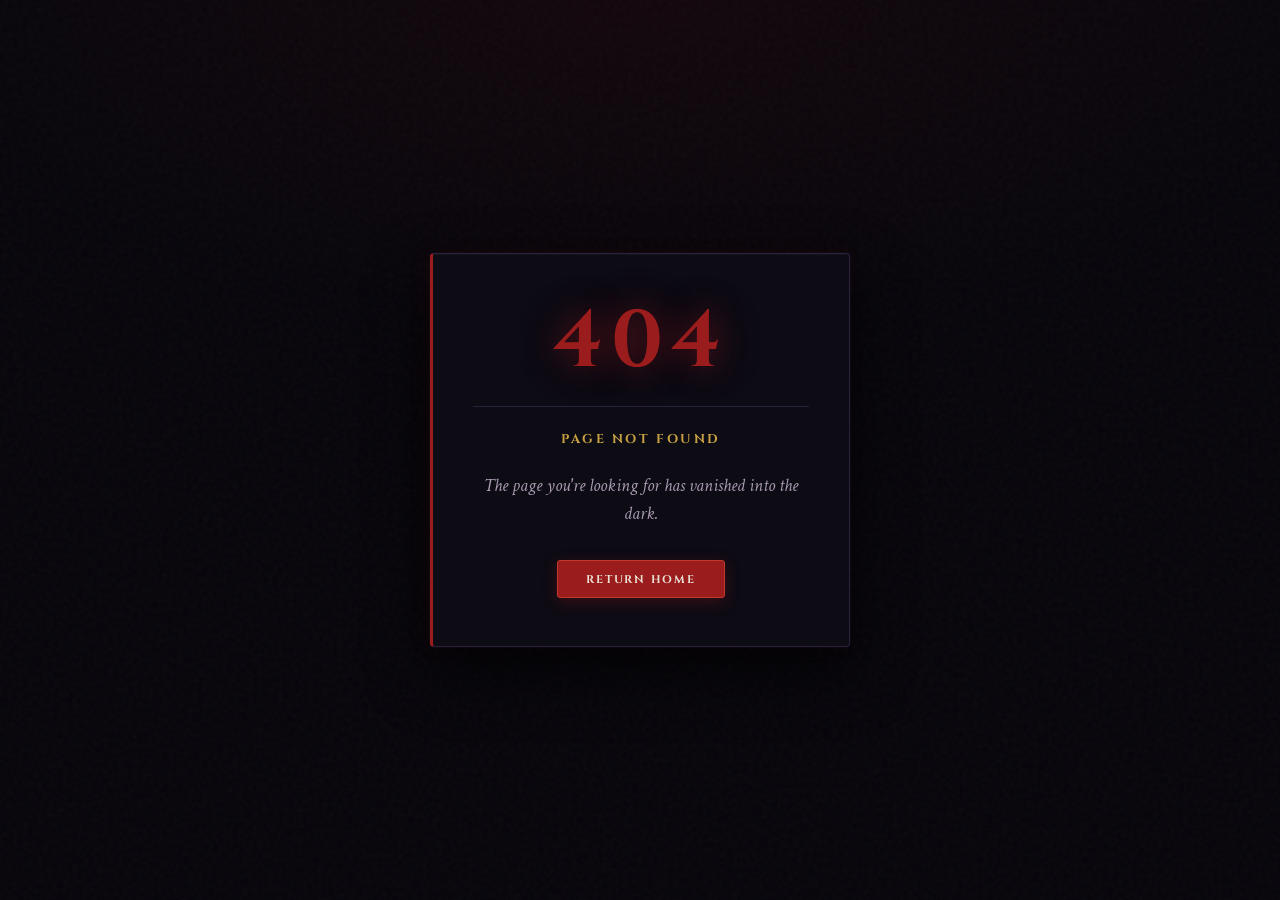
<file: frontend/error404.html>
<!DOCTYPE html>
<html lang="en">
<head>
    <meta charset="UTF-8">
    <meta name="viewport" content="width=device-width, initial-scale=1.0">
    <title>404 — Page Not Found</title>
    <link rel="preconnect" href="https://fonts.googleapis.com">
    <link href="https://fonts.googleapis.com/css2?family=Cinzel:wght@400;600;700&family=Crimson+Text:ital,wght@0,400;0,600;1,400&display=swap" rel="stylesheet">
    <style>
        /* ── Variables (matches login.css exactly) ── */
        :root {
            --void:        #06040a;
            --obsidian:    #0d0b14;
            --stone:       #161221;
            --border:      #2a1f3d;
            --border-hot:  #5c1a1a;
            --crimson:     #9b1c1c;
            --crimson-lit: #c0392b;
            --gold:        #c9a343;
            --ash:         #a89bb0;
            --parchment:   #e8e0d5;
            --font-head:   'Cinzel', serif;
            --font-body:   'Crimson Text', serif;
        }

        *, *::before, *::after { box-sizing: border-box; margin: 0; padding: 0; }

        html, body {
            height: 100%;
            font-family: var(--font-body);
            -webkit-font-smoothing: antialiased;
            color: var(--parchment);
            background: var(--void);
        }

        body {
            display: flex;
            flex-direction: column;
            align-items: center;
            justify-content: center;
            min-height: 100vh;
            padding: 2rem;
            background-image:
                radial-gradient(ellipse 80% 50% at 50% 0%, rgba(100,20,20,0.12) 0%, transparent 70%),
                url("data:image/svg+xml,%3Csvg viewBox='0 0 200 200' xmlns='http://www.w3.org/2000/svg'%3E%3Cfilter id='n'%3E%3CfeTurbulence type='fractalNoise' baseFrequency='0.9' numOctaves='4' stitchTiles='stitch'/%3E%3C/filter%3E%3Crect width='100%25' height='100%25' filter='url(%23n)' opacity='0.035'/%3E%3C/svg%3E");
        }

        /* ── Card ── */
        .error-container {
            width: 100%;
            max-width: 420px;
            background: var(--obsidian);
            border: 1px solid var(--border);
            border-left: 3px solid var(--crimson);
            border-radius: 4px;
            padding: 3rem 2.5rem;
            display: flex;
            flex-direction: column;
            align-items: center;
            gap: 1.5rem;
            text-align: center;
            box-shadow:
                0 0 0 1px rgba(255,255,255,0.02),
                inset 0 1px 0 rgba(255,255,255,0.03),
                0 24px 60px rgba(0,0,0,0.7),
                -4px 0 20px rgba(155,28,28,0.08);
            animation: cardIn 0.5s cubic-bezier(0.22, 1, 0.36, 1) both;
        }

        @keyframes cardIn {
            from { opacity: 0; transform: translateY(20px); }
            to   { opacity: 1; transform: translateY(0); }
        }

        /* ── 404 Number ── */
        .error-code {
            font-family: var(--font-head);
            font-size: 5rem;
            font-weight: 700;
            line-height: 1;
            color: var(--crimson);
            letter-spacing: 0.1em;
            text-shadow:
                0 0 30px rgba(155,28,28,0.5),
                0 0 60px rgba(155,28,28,0.2);
            animation: pulse 3s ease-in-out infinite;
        }

        @keyframes pulse {
            0%, 100% { text-shadow: 0 0 30px rgba(155,28,28,0.5), 0 0 60px rgba(155,28,28,0.2); }
            50%       { text-shadow: 0 0 40px rgba(192,57,43,0.7), 0 0 80px rgba(155,28,28,0.35); }
        }

        /* ── Divider ── */
        .divider {
            width: 100%;
            border: none;
            border-top: 1px solid var(--border);
            position: relative;
        }

        .divider::after {
            content: '✦';
            position: absolute;
            top: -0.55rem;
            left: 50%;
            transform: translateX(-50%);
            font-size: 0.55rem;
            color: var(--crimson);
            background: var(--obsidian);
            padding: 0 0.4rem;
        }

        /* ── Title ── */
        .error-title {
            font-family: var(--font-head);
            font-size: 0.8rem;
            font-weight: 700;
            letter-spacing: 0.2em;
            text-transform: uppercase;
            color: var(--gold);
        }

        /* ── Message ── */
        .error-message {
            font-size: 1.1rem;
            color: var(--ash);
            font-style: italic;
            line-height: 1.6;
        }

        /* ── Button ── */
        .home-link {
            display: inline-block;
            font-family: var(--font-head);
            font-size: 0.7rem;
            font-weight: 700;
            letter-spacing: 0.16em;
            text-transform: uppercase;
            color: var(--parchment);
            background: var(--crimson);
            border: 1px solid var(--crimson-lit);
            border-radius: 3px;
            padding: 0.65rem 1.75rem;
            text-decoration: none;
            cursor: pointer;
            transition: all 0.2s ease;
            box-shadow: 0 4px 15px rgba(155,28,28,0.3);
            margin-top: 0.5rem;
        }

        .home-link:hover {
            background: var(--crimson-lit);
            box-shadow: 0 4px 24px rgba(192,57,43,0.45);
            transform: translateY(-1px);
        }

        .home-link:active {
            transform: translateY(0);
        }

        /* ── Scrollbar ── */
        ::-webkit-scrollbar { width: 6px; }
        ::-webkit-scrollbar-track { background: var(--void); }
        ::-webkit-scrollbar-thumb { background: var(--border-hot); border-radius: 3px; }
        ::-webkit-scrollbar-thumb:hover { background: var(--crimson); }
    </style>
</head>
<body>

    <div class="error-container">
        <div class="error-code">404</div>
        <hr class="divider">
        <p class="error-title">Page Not Found</p>
        <p class="error-message">
            The page you're looking for has vanished into the dark.
        </p>
        <a href="/index.html" class="home-link">Return Home</a>
    </div>

</body>
</html>
</file>
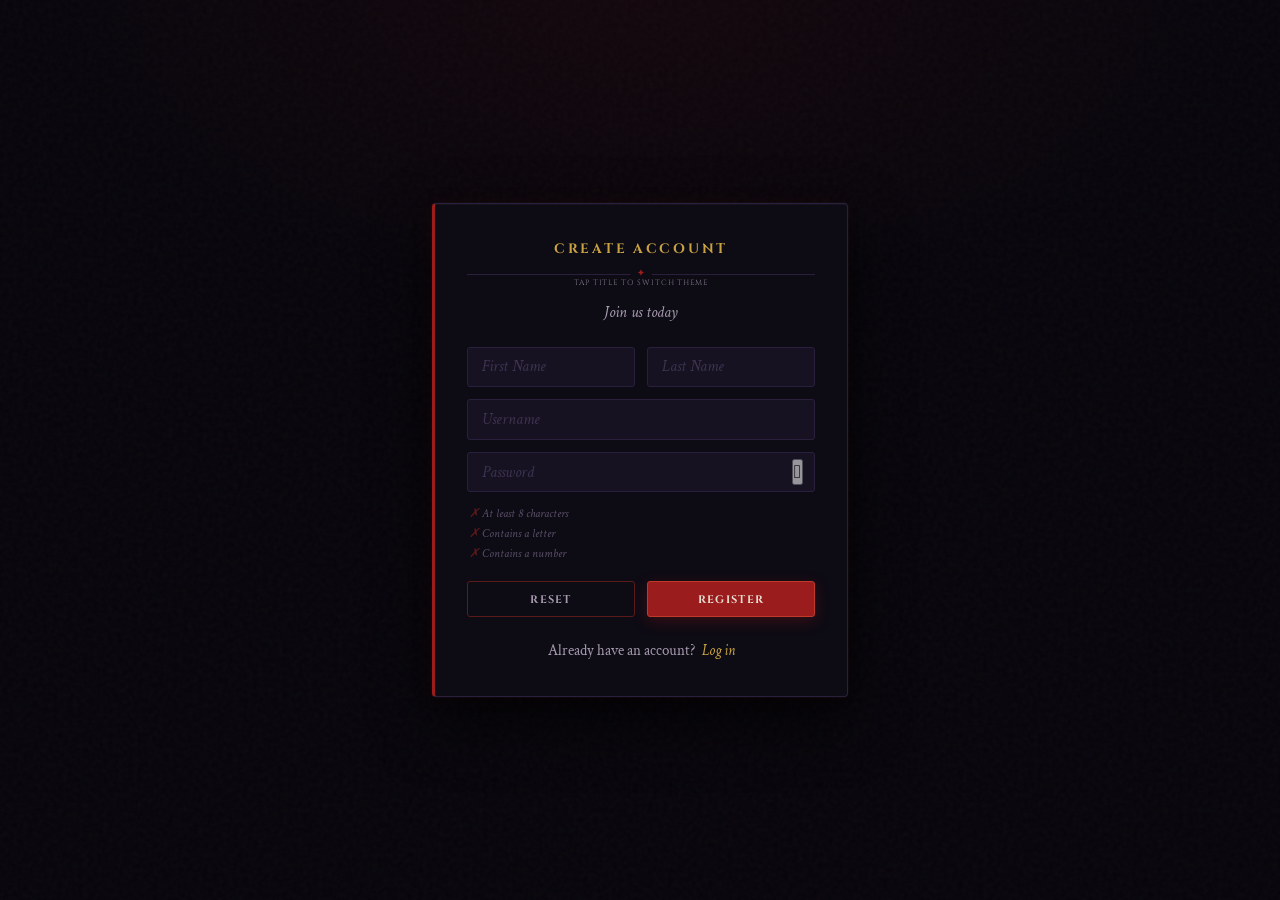
<file: frontend/register.html>
<!DOCTYPE html>
<html lang="en">

<head>
    <meta charset="UTF-8">
    <meta name="viewport" content="width=device-width, initial-scale=1.0">
    <title>Contacts — TouchBase</title>
    <link rel="preconnect" href="https://fonts.googleapis.com">
    <link href="https://fonts.googleapis.com/css2?family=Cinzel:wght@400;600;700&family=Crimson+Text:ital,wght@0,400;0,600;1,400&display=swap" rel="stylesheet">
    <link rel="stylesheet" href="css/register.css">
    <script src="js/register.js" defer></script>
</head>

<body>
  <main class="card" aria-label="Registration Form Container">
    
    <div class="card-header">
      <h1 class="card-title" id="themeToggle" style="cursor: pointer; user-select: none;">Create Account</h1>
      <span class="theme-hint register-theme-hint">Tap title to switch theme</span>
      <p class="card-sub">Join us today</p>
    </div>

    <div id="signupResult" class="error-box" style="display: none;"></div>

    <form id="registerForm">
      <div class="form-fields">
        
        <div class="name-row">
          <div>
            <input type="text" id="firstName" placeholder="First Name" aria-label="First Name" required>
          </div>
          <div>
            <input type="text" id="lastName" placeholder="Last Name" aria-label="Last Name" required>
          </div>
        </div>

        <div>
          <input type="text" id="username" placeholder="Username" aria-label="Username" required>
        </div>

        <div class="input-group">
          <div class="password-wrap">
              <input type="password" id="password" placeholder="Password" aria-label="Password" aria-describedby="password-requirements" required oninput="checkPassword(this.value)">
              <button type="button" class="eye-icon" id="togglePassword" onclick="togglePassword()" aria-label="Show password">𖤓</button>
          </div>
          <ul class="password-rules" id="password-requirements">
              <li id="rule-length">At least 8 characters</li>
              <li id="rule-letter">Contains a letter</li>
              <li id="rule-number">Contains a number</li>
          </ul>
        </div> 
      </div> <div class="form-actions">
        <button type="reset" id="reg_reset">Reset</button>
        <button type="submit" id="reg_submit">Register</button>
      </div>
    </form>

    <p class="login-register">
      Already have an account?
      <a href="index.html" class="login-link">Log in</a>
    </p>
  </main>
</body>
</html>
</file>
<file: frontend/css/register.css>
/* ═══════════════════════════════════════════════
   GOTHIC OBSIDIAN — register.css
   ═══════════════════════════════════════════════ */

/* ── Reset ────────────────────────────────────── */
*, *::before, *::after { box-sizing: border-box; margin: 0; padding: 0; }

/* ── Variables ────────────────────────────────── */
:root {
    --void:        #06040a;
    --obsidian:    #0d0b14;
    --stone:       #161221;
    --border:      #2a1f3d;
    --border-hot:  #5c1a1a;
    --crimson:     #9b1c1c;
    --crimson-lit: #c0392b;
    --gold:        #c9a343;
    --ash:         #a89bb0;
    --parchment:   #e8e0d5;
    --glow:        rgba(155, 28, 28, 0.18);
    --font-head:   'Cinzel', serif;
    --font-body:   'Crimson Text', serif;
}

/* ── Base ─────────────────────────────────────── */
body {
    min-height: 100vh;
    background-color: var(--void);
    background-image:
        radial-gradient(ellipse 70% 50% at 50% 0%, rgba(100,20,20,0.12) 0%, transparent 65%),
        url("data:image/svg+xml,%3Csvg viewBox='0 0 200 200' xmlns='http://www.w3.org/2000/svg'%3E%3Cfilter id='n'%3E%3CfeTurbulence type='fractalNoise' baseFrequency='0.9' numOctaves='4' stitchTiles='stitch'/%3E%3C/filter%3E%3Crect width='100%25' height='100%25' filter='url(%23n)' opacity='0.035'/%3E%3C/svg%3E");
    display: flex;
    align-items: center;
    justify-content: center;
    font-family: var(--font-body);
    -webkit-font-smoothing: antialiased;
    color: var(--parchment);
}

/* ── Card ─────────────────────────────────────── */
.card {
    width: 100%;
    max-width: 26rem;
    background: var(--obsidian);
    border: 1px solid var(--border);
    border-left: 3px solid var(--crimson);
    border-radius: 4px;
    padding: 2.25rem 2rem;
    display: flex;
    flex-direction: column;
    gap: 1.5rem;
    box-shadow:
        0 0 0 1px rgba(255,255,255,0.02),
        inset 0 1px 0 rgba(255,255,255,0.03),
        0 24px 60px rgba(0,0,0,0.7),
        -4px 0 20px rgba(155,28,28,0.08);

    animation: cardIn 0.45s cubic-bezier(0.22, 1, 0.36, 1) both;
}

@keyframes cardIn {
    from { opacity: 0; transform: translateY(16px); }
    to   { opacity: 1; transform: translateY(0); }
}

/* ── Header ───────────────────────────────────── */
.card-header {
    display: flex;
    flex-direction: column;
    gap: 0.35rem;
}

.card-title {
    font-family: var(--font-head);
    font-size: 0.85rem;
    font-weight: 700;
    letter-spacing: 0.2em;
    text-transform: uppercase;
    color: var(--gold);
    text-align: center;
    padding-bottom: 1rem;
    border-bottom: 1px solid var(--border);
    position: relative;
}

/* ── Theme Switcher Hint ─────────────────────── */
.theme-hint {
    font-family: var(--font-head);
    font-size: 0.48rem;
    letter-spacing: 0.12em;
    text-transform: uppercase;
    color: var(--ash);
    opacity: 0.75;
    text-align: center;
    pointer-events: none;
    white-space: nowrap;
}

.register-theme-hint {
    margin-top: -0.15rem;
}

.card-header:hover .theme-hint {
    color: var(--gold);
    opacity: 1;
}

body.day-mode .theme-hint {
    color: #555;
}

body.day-mode .card-header:hover .theme-hint {
    color: #5c1a1a;
}

/* Ornament on the divider */
.card-title::after {
    content: '✦';
    position: absolute;
    bottom: 0;             
    left: 50%;               /* Pushes the starting point to the exact middle */
    transform: translate(-50%, 50%);
    font-size: 0.55rem;
    letter-spacing: 0;       /* Cancels out the spacing from the title text */
    color: var(--crimson);
    background: var(--obsidian);
    padding: 0 0.4rem;
    line-height: 1;
}

/* Change the star color in Day Mode */
body.day-mode .card-title::after {
    color: #5c1a1a;         
    background: #fdfdfd;
}

.card-sub {
    text-align: center;
    font-size: 1rem;
    font-style: italic;
    color: var(--ash);
    margin-top: 0.5rem;
}

/* ── Error Box ────────────────────────────────── */
.error-box {
    background-color: rgba(155, 28, 28, 0.1);
    border: 1px solid var(--border-hot);
    border-radius: 3px;
    padding: 0.75rem 1rem;
    font-size: 0.95rem;
    font-style: italic;
    color: #e05252;
    text-align: center;
}

.success-box {
    background-color: rgba(20, 50, 30, 0.6) !important;
    color: #a3e635 !important;
    border: 1px solid #4d7c0f !important;
    padding: 0.75rem;
    margin-bottom: 1rem;
    border-radius: 4px;
    text-align: center;
    font-family: var(--font-body);
    font-size: 1rem;
    box-shadow: 0 0 15px rgba(77, 124, 15, 0.2);
    animation: fadeIn 0.3s ease-in-out;
}

/* ── Form ─────────────────────────────────────── */
form {
    display: flex;
    flex-direction: column;
    gap: 1.25rem;
}

.form-fields {
    display: flex;
    flex-direction: column;
    gap: 0.75rem;
}

/* First / Last name side by side */
.name-row {
    display: grid;
    grid-template-columns: 1fr 1fr;
    gap: 0.75rem;
}

.input-group {
    display: flex;
    flex-direction: column;
    gap: 0.4rem;
}

/* ── Inputs ───────────────────────────────────── */
input[type="text"],
input[type="password"] {
    width: 100%;
    background: var(--stone);
    border: 1px solid var(--border);
    border-radius: 3px;
    padding: 0.55rem 0.9rem;
    font-family: var(--font-body);
    font-size: 1rem;
    color: var(--parchment);
    outline: none;
    transition: border-color 0.2s, box-shadow 0.2s, background 0.2s;
}

input::placeholder {
    color: #3d3350;
    font-style: italic;
}

input:focus {
    border-color: var(--crimson);
    background: #120f1c;
    box-shadow: 0 0 0 2px rgba(155,28,28,0.2), inset 0 1px 3px rgba(0,0,0,0.4);
}

/* ── Password Hint ────────────────────────────── */
.input-info {
    font-size: 0.8rem;
    font-style: italic;
    color: #5a4f68;
    padding-left: 0.1rem;
    line-height: 1.3;
}

.eye-icon {
    position: absolute;
    right: 12px;
    top: 50%;
    transform: translateY(-50%);
    cursor: pointer;
    opacity: 0.6;
    font-size: 1.2rem;
    user-select: none;
  }
  
  .eye-icon:hover {
    opacity: 1;
}

.password-wrap {
    position: relative;
    width: 100%;
}

/* Push text so it doesn't hide under the icon */
.password-wrap input {
    padding-right: 2.5rem;
}

.password-rules {
    list-style: none;
    padding: 0.4rem 0 0 0.1rem;
    display: flex;
    flex-direction: column;
    gap: 0.25rem;
}

.password-rules li {
    font-size: 0.78rem;
    font-style: italic;
    color: #5a4f68;
    transition: color 0.2s ease;
}

.password-rules li::before {
    content: '✗  ';
    color: var(--border-hot);
}

.password-rules li.valid {
    color: var(--ash);
}

.password-rules li.valid::before {
    content: '✓  ';
    color: var(--gold);
}

/* ── Buttons ──────────────────────────────────── */
.form-actions {
    display: grid;
    grid-template-columns: 1fr 1fr;
    gap: 0.75rem;
}

.form-actions button {
    font-family: var(--font-head);
    font-size: 0.68rem;
    font-weight: 700;
    letter-spacing: 0.12em;
    text-transform: uppercase;
    border-radius: 3px;
    padding: 0.6rem 0;
    cursor: pointer;
    transition: all 0.2s ease;
}



/* Reset */
#reg_reset {
    background: none;
    border: 1px solid var(--border-hot);
    color: var(--ash);
}

#reg_reset:hover {
    background: rgba(155,28,28,0.1);
    border-color: var(--crimson);
    color: var(--parchment);
}

/* Submit */
#reg_submit {
    background: var(--crimson);
    border: 1px solid var(--crimson-lit);
    color: var(--parchment);
    box-shadow: 0 4px 15px rgba(155,28,28,0.3);
}

#reg_submit:hover {
    background: var(--crimson-lit);
    box-shadow: 0 4px 24px rgba(192,57,43,0.45);
    transform: translateY(-1px);
}

#reg_submit:active {
    transform: translateY(0);
}

#reg_submit:disabled {
    opacity: 0.5;
    cursor: not-allowed;
    transform: none;
}

/* ── Login Link ───────────────────────────────── */
.login-register {
    text-align: center;
    font-size: 0.95rem;
    color: var(--ash);
}

.login-link {
    color: var(--gold);
    font-style: italic;
    text-decoration: none;
    margin-left: 0.25rem;
    transition: color 0.15s ease;
}

.login-link:hover {
    color: var(--parchment);
    text-decoration: underline;
}

/* ── Day Mode Variables & Overrides ────────────────────────── */
body.day-mode {
    background-color: #e3e3e3;
    background-image: radial-gradient(ellipse 70% 50% at 50% 0%, rgba(92,26,26,0.15) 0%, rgba(255,255,255,0) 80%);
}

/* Card Surface Override */
body.day-mode .card {
    background: #fdfdfd;
    border: 1px solid #b8b8b8;
    box-shadow: 0 15px 35px rgba(0,0,0,0.1);
}

/* Typography Color Changes */
body.day-mode .card-title {
    color: #5c1a1a;
}

body.day-mode .card-sub,
body.day-mode .login-register {
    color: #555555;
}

/* Input Form Controls Styling */
body.day-mode input[type="text"],
body.day-mode input[type="password"] {
    background: #f1f1f1;
    border: 1px solid #b8b8b8;
    color: #111111;
}

body.day-mode input[type="text"]::placeholder,
body.day-mode input[type="password"]::placeholder {
    color: #777777;
}

body.day-mode input:focus {
    border-color: var(--crimson);
    background: #ffffff;
    box-shadow: 0 0 10px rgba(155, 28, 28, 0.2);
}

/* Interactive Input Elements (Eye Toggle & Rules) */
body.day-mode .eye-icon {
    color: #5c1a1a;
}

body.day-mode .password-rules li {
    color: #777777;
}

body.day-mode .password-rules li.valid {
    color: #28a745;
}

/* Registration Form Buttons */
body.day-mode #reg_reset {
    border: 1px solid #b8b8b8;
    color: #444444;
}

body.day-mode #reg_reset:hover {
    background: rgba(0, 0, 0, 0.05);
    color: #000000;
}

body.day-mode .login-link {
    color: var(--crimson);
}

body.day-mode .login-link:hover {
    color: var(--crimson-lit);
}

/* ── Scrollbar ────────────────────────────────── */
::-webkit-scrollbar { width: 6px; }
::-webkit-scrollbar-track { background: var(--void); }
::-webkit-scrollbar-thumb { background: var(--border-hot); border-radius: 3px; }
::-webkit-scrollbar-thumb:hover { background: var(--crimson); }
</file>
